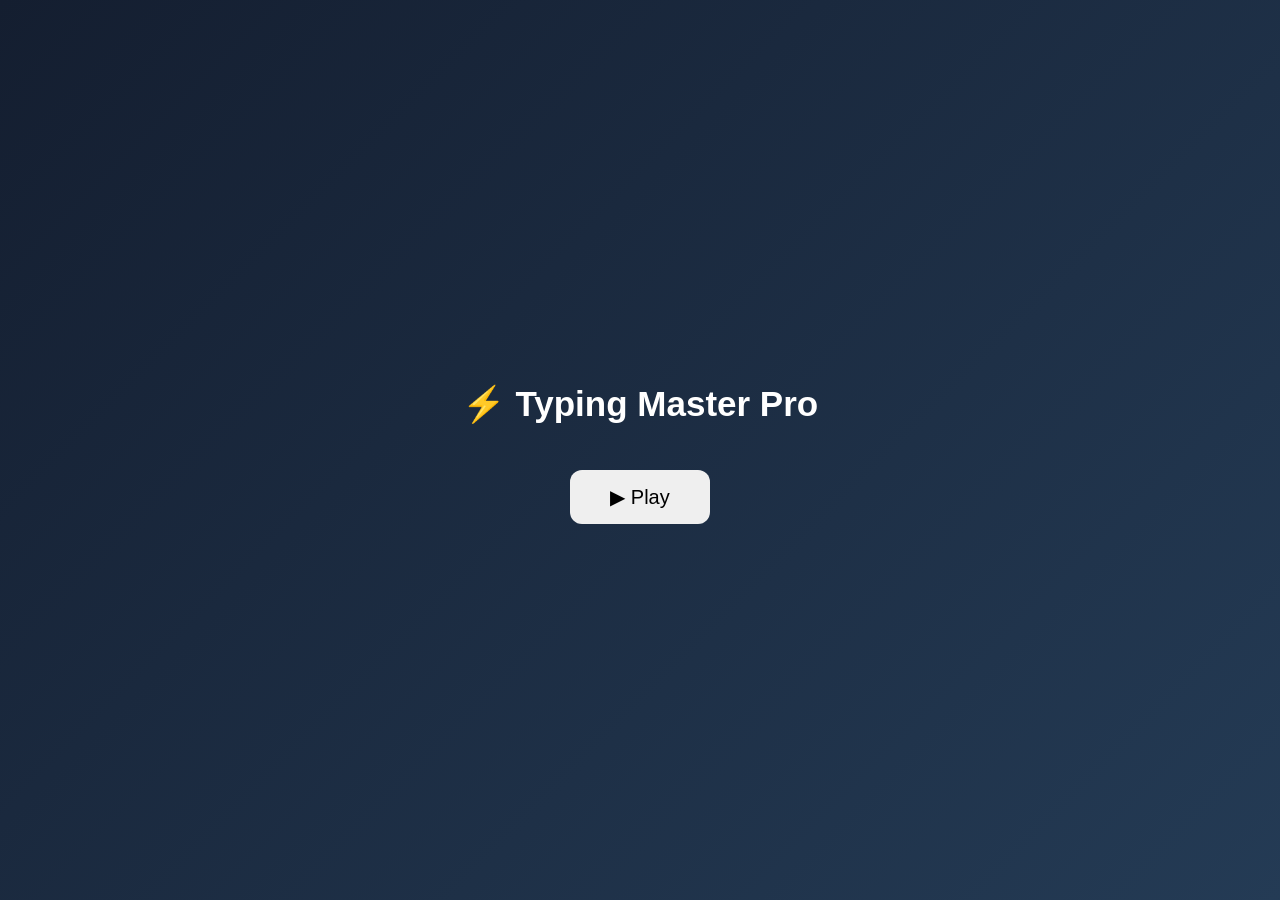
<file: games/TypingMaster/index.html>
<!DOCTYPE html>
<html>
<head>
  <title>Typing Master Pro</title>
  <link rel="stylesheet" href="style.css">
  <link rel="stylesheet" href="https://cdnjs.cloudflare.com/ajax/libs/font-awesome/6.5.1/css/all.min.css">
</head>
<body>

<!-- HOME -->
<div id="setup" class="screen">
  <div class="homeIcon" onclick="goHome()">
  <i class="fas fa-home"></i>
</div>
    <h1>⚡ Typing Master Pro</h1>

    <div class="controls">
  <select id="mode">
    <option value="word">🔤 Word Mode</option>
    <option value="sentence">📝 Sentence Mode</option>
    <option value="paragraph">📄 Paragraph Mode</option>
  </select>

  <select id="level">
    <option value="easy">🟢 Easy</option>
    <option value="medium">🟡 Medium</option>
    <option value="hard">🔴 Hard</option>
  </select>

  <select id="timeSelect">
   <option value="30">30 sec</option>
   <option value="60">1 min</option>
   <option value="120">2 min</option>
   <option value="300">5 min</option>
  <option value="600">10 min</option>
  <option value="900">15 min</option>
 <option value="1200">20 min</option>
  </select>
</div>

<button class="startBtn" onclick="startGame()">Start Game 🚀</button>
</div>

<!-- GAME -->
<div id="game" class="screen">

<div class="homeIcon" onclick="goHome()">
  <i class="fas fa-home"></i>
</div>

  <div class="stats">
    ⏱ <span id="time"></span>s |
    ⚡ WPM: <span id="wpm">0</span> |
    🎯 Accuracy: <span id="acc">100</span>%
  </div>

  <!-- 📊 Progress Bar -->
  <div class="progress">
    <div id="progressBar"></div>
  </div>

  <p id="word"></p>
  <input id="input" placeholder="Type here..." />
</div>

<!-- RESULT -->
  <div id="result" class="screen">
  <div class="resultCard">
    <h2>🏆 Result</h2>

    <p>⚡ WPM: <span id="rwpm"></span></p>
    <p>🎯 Accuracy: <span id="racc"></span>%</p>
    <p>⏱ Time Used: <span id="rtime"></span>s</p>
    <p>🥇 Best WPM: <span id="bestWpm"></span></p>

    <h3 id="performance"></h3>

    <button class="startBtn" onclick="startGame()">Play Again 🚀</button>
   <button class="startBtn" onclick="goToSetup()">Back 🚀</button>
  </div>
</div>


 <div id="mainHome" class="screen active">
  
  <h1 class="gameTitle">⚡ Typing Master Pro</h1>
  
  <button class="mainBtn" onclick="goToSetup()">▶ Play</button>


  


<!-- Background Music -->
<audio id="bgMusic" loop>
  <source src="sound/bg.mp3" type="audio/mpeg">
</audio>
  </div>
    <audio id="typeSound" src="sound/type.mp3"></audio>
    <audio id="correctSound" src="sound/click.mp3"></audio>
    <audio id="wrongSound" src="sound/error.mp3"></audio>


<script src="script.js"></script>
</body>
</html>
</file>
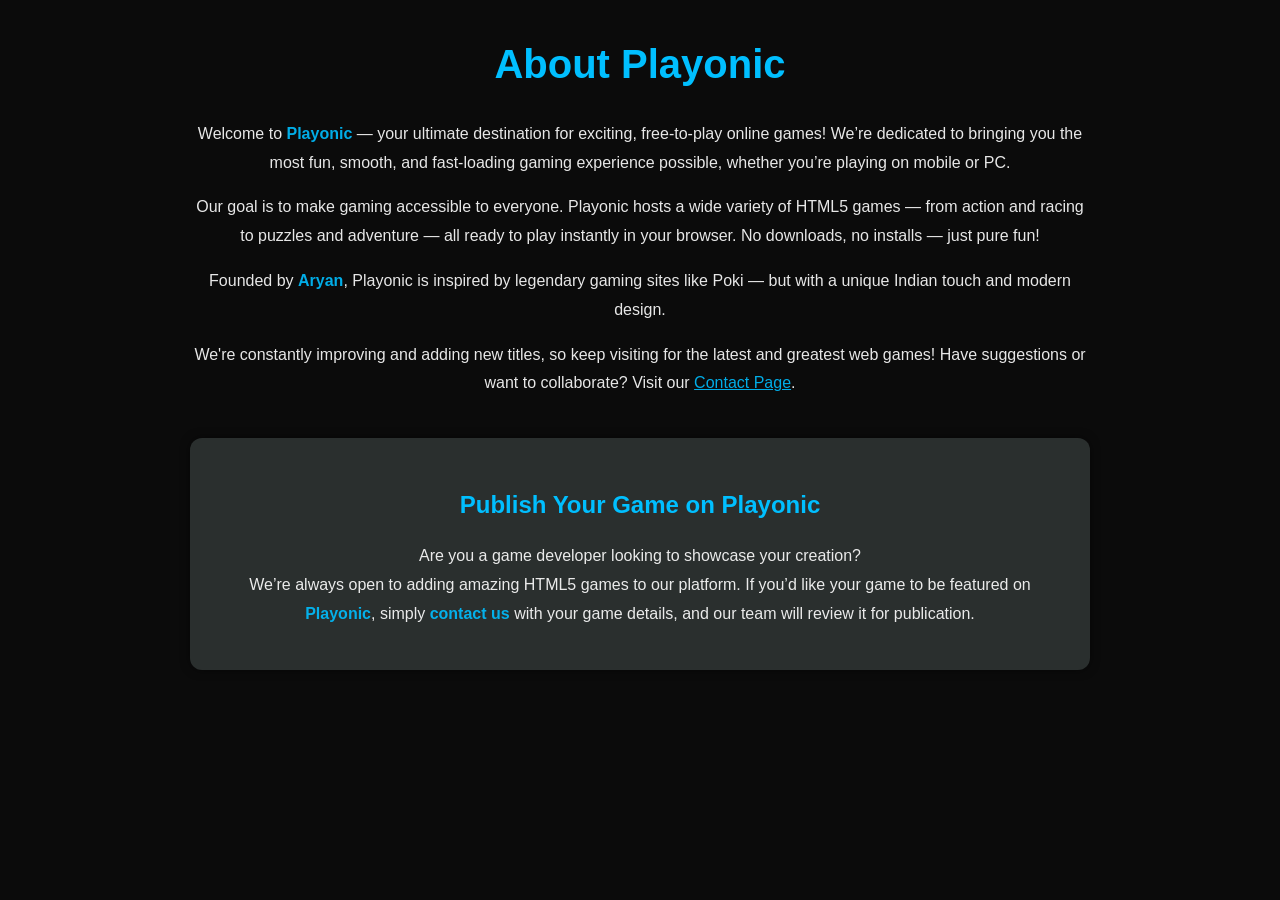
<file: About.html>
<!DOCTYPE html>
<html lang="en">
<head>
  <meta charset="UTF-8">
  <meta name="viewport" content="width=device-width, initial-scale=1.0">
  <title>About </title>
  
  
  <!-- Google tag (gtag.js) -->
<script async src="https://www.googletagmanager.com/gtag/js?id=G-MB39LPJG4J"></script>
<script>
  window.dataLayer = window.dataLayer || [];
  
  function gtag() { dataLayer.push(arguments); }
  gtag('js', new Date());
  
  gtag('config', 'G-MB39LPJG4J');
</script>
  <style>
    body {
      margin: 0;
      font-family: "Poppins", sans-serif;
      background: #0b0b0b;
      color: #fff;
      display: flex;
      flex-direction: column;
      align-items: center;
    }

/*    header {
      width: 100%;
      background: #111;
      display: flex;
      align-items: center;
      justify-content: space-between;
      padding: 15px 25px;
      position: sticky;
      top: 0;
      z-index: 100;
      box-shadow: 0 2px 8px rgba(0,0,0,0.5);
    }
 */
    .logo {
      font-size: 1.5rem;
      font-weight: bold;
      color: #00bfff;
      text-decoration: none;
    }

    nav a {
      margin-left: 20px;
      text-decoration: none;
      color: #fff;
      font-weight: 500;
      transition: 0.3s;
    }
    nav a:hover {
      color: #00bfff;
    }

    .about-container {
      max-width: 900px;
      padding: 40px 20px;
      text-align: center;
      line-height: 1.8;
      padding-top: 1px;
    }

    .about-container h1 {
      font-size: 2.5rem;
      color: #00bfff;
      margin-bottom: 20px;
    }

    .about-container p {
      font-size: 1rem;
      opacity: 0.9;
    }

    .highlight {
      color: #00bfff;
      font-weight: 600;
    }

    .publish-section {
      margin-top: 40px;
      padding: 25px;
      background: #2A2F2E;
      border-radius: 12px;
      box-shadow: 0 0 10px rgba(0,0,0,0.5);
    }

    .publish-section h2 {
      color: #00bfff;
      margin-bottom: 10px;
    }

    .publish-section p a {
      color: #00bfff;
      font-weight: 600;
      text-decoration: none;
    }

    .publish-section p a:hover {
      text-decoration: underline;
    }

     
  </style>
</head>
<body>

  
    
  

  <div class="about-container">
    <h1>About Playonic</h1>
    <p>
      Welcome to <span class="highlight">Playonic</span> — your ultimate destination for exciting, free-to-play online games!  
      We’re dedicated to bringing you the most fun, smooth, and fast-loading gaming experience possible, whether you’re playing on mobile or PC.
    </p>
    <p>
      Our goal is to make gaming accessible to everyone. Playonic hosts a wide variety of HTML5 games — from action and racing to puzzles and adventure — 
      all ready to play instantly in your browser. No downloads, no installs — just pure fun!
    </p>
    <p>
      Founded by <span class="highlight">Aryan</span>, Playonic is inspired by legendary gaming sites like Poki — 
      but with a unique Indian touch and modern design.
    </p>
    <p>
      We're constantly improving and adding new titles, so keep visiting for the latest and greatest web games!  
      Have suggestions or want to collaborate? Visit our <a href="contact.html" style="color:#00bfff;">Contact Page</a>.
    </p>

    <div class="publish-section">
      <h2>Publish Your Game on Playonic</h2>
      <p>
        Are you a game developer looking to showcase your creation?  
        <br>We’re always open to adding amazing HTML5 games to our platform.  
        If you’d like your game to be featured on <span class="highlight">Playonic</span>, simply 
        <a href="contact.html">contact us</a> with your game details, and our team will review it for publication.
      </p>
    </div>
  </div>
 

</body>
</html>
</file>
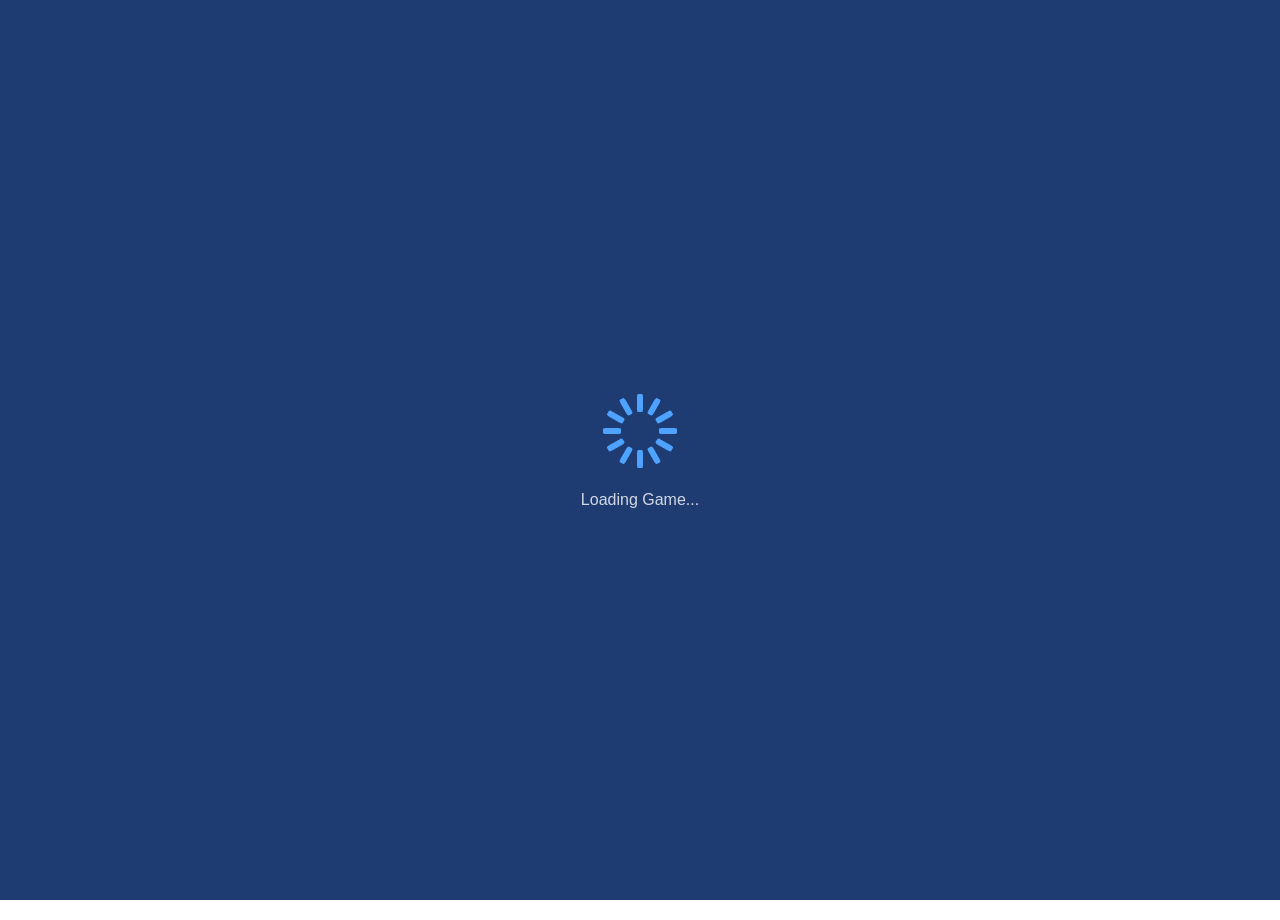
<file: game.html>
<!DOCTYPE html>
<html lang="en">
<head>
<meta charset="UTF-8">
<title>Poki Style Loader</title>
<meta name="viewport" content="width=device-width, initial-scale=1.0">

<style>
/* ===== Loader Overlay ===== */
#gameLoader {
  position: fixed;
  inset: 0;
 background: linear-gradient(135deg, #1e3c72, #1e3c72);
  display: flex;
  align-items: center;
  justify-content: center;
  flex-direction: column;
  z-index: 99999;
  color: #fff;
  font-family: Arial, sans-serif;
  transition: opacity 0.4s ease;
}

/* ===== Spinner ===== */
.spinner {
  width: 80px;
  height: 80px;
  position: relative;
}

.spinner div {
  transform-origin: 40px 40px;
  animation: spin 1.2s linear infinite;
}

.spinner div:after {
  content: " ";
  display: block;
  position: absolute;
  top: 3px;
  left: 37px;
  width: 6px;
  height: 18px;
  border-radius: 20%;
  background: #4da3ff;
}

.spinner div:nth-child(1) { transform: rotate(0deg); animation-delay: -1.1s; }
.spinner div:nth-child(2) { transform: rotate(30deg); animation-delay: -1s; }
.spinner div:nth-child(3) { transform: rotate(60deg); animation-delay: -0.9s; }
.spinner div:nth-child(4) { transform: rotate(90deg); animation-delay: -0.8s; }
.spinner div:nth-child(5) { transform: rotate(120deg); animation-delay: -0.7s; }
.spinner div:nth-child(6) { transform: rotate(150deg); animation-delay: -0.6s; }
.spinner div:nth-child(7) { transform: rotate(180deg); animation-delay: -0.5s; }
.spinner div:nth-child(8) { transform: rotate(210deg); animation-delay: -0.4s; }
.spinner div:nth-child(9) { transform: rotate(240deg); animation-delay: -0.3s; }
.spinner div:nth-child(10){ transform: rotate(270deg); animation-delay: -0.2s; }
.spinner div:nth-child(11){ transform: rotate(300deg); animation-delay: -0.1s; }
.spinner div:nth-child(12){ transform: rotate(330deg); animation-delay: 0s; }

@keyframes spin {
  0% { opacity: 1; }
  100% { opacity: 0; }
}

/* ===== Loading Text ===== */
#loadingText {
  margin-top: 20px;
  font-size: 16px;
  opacity: 0.8;
}
</style>
</head>

<body>

<!-- ===== Loader ===== -->
<div id="gameLoader">
  <div class="spinner">
    <div></div><div></div><div></div><div></div><div></div><div></div>
    <div></div><div></div><div></div><div></div><div></div><div></div>
  </div>
  <div id="loadingText">Loading Game...</div>
</div>

<!-- ===== Game iframe ===== -->
<iframe id="gameFrame"
  src="https://example.com"
  style="width:100%; height:100vh; border:none;"
></iframe>

<script>
const loader = document.getElementById("gameLoader");
const iframe = document.getElementById("gameFrame");

/* iframe fully load hone ke baad loader hide */
iframe.addEventListener("load", () => {
  setTimeout(() => {
    loader.style.opacity = "0";
    loader.style.pointerEvents = "none";
    setTimeout(() => loader.style.display = "none", 4000);
  }, 7000); // Poki jaisa natural delay
});
</script>

</body>
</html>
</file>
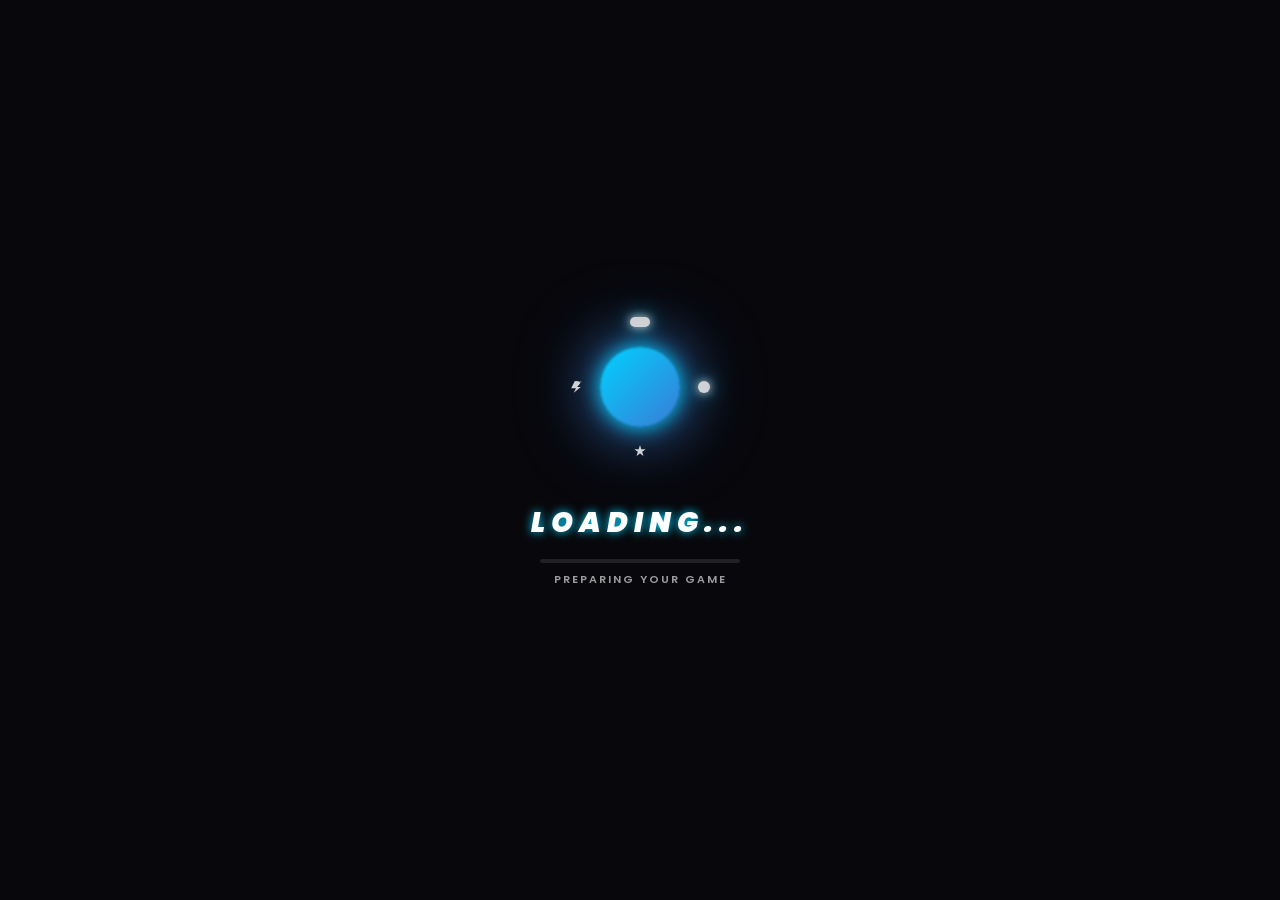
<file: load.html>
<!DOCTYPE html>
<html lang="en">
<head>
<link href="https://fonts.googleapis.com/css2?family=Poppins:ital,wght@1,600;1,900&display=swap" rel="stylesheet">

<style>
  :root {
    --color-start: #00d2ff;
    --color-end: #3a7bd5;
    --accent-glow: rgba(0, 210, 255, 0.6);
    --dark-bg: #08080c;
  }

  body {
    background-color: var(--dark-bg);
    margin: 0;
    display: flex;
    justify-content: center;
    align-items: center;
    height: 100vh;
    overflow: hidden;
    font-family: 'Poppins', sans-serif;
  }

  .loader-hub {
    position: relative;
    display: flex;
    flex-direction: column;
    align-items: center;
    justify-content: center;
  }

  .orb-container {
    position: relative;
    width: 150px;
    height: 150px;
    margin-bottom: 40px;
    display: flex;
    justify-content: center;
    align-items: center;
  }

  .orb {
    width: 80px;
    height: 80px;
    background: linear-gradient(135deg, var(--color-start), var(--color-end));
    border-radius: 50%;
    filter: blur(1px);
    box-shadow: 0 0 20px var(--color-start), 
                0 0 60px var(--color-end),
                0 0 90px rgba(58, 123, 213, 0.4);
    animation: orbBreathe 2.5s ease-in-out infinite;
  }

  .orbit {
    position: absolute;
    top: 50%;
    left: 50%;
    width: 140px;
    height: 140px;
    transform: translate(-50%, -50%);
    animation: orbitRotate 8s linear infinite;
  }

  .orbit-dot {
    position: absolute;
    width: 12px;
    height: 12px;
    background-color: white;
    border-radius: 50%;
    box-shadow: 0 0 10px white, 0 0 20px var(--color-start);
    opacity: 0.8;
  }

  /* Top */
  .orbit-dot.controller { 
    top: 0; 
    left: 50%; 
    transform: translateX(-50%); 
    width: 20px; 
    height: 10px; 
    border-radius: 5px;
  }

  /* Bottom */
  .orbit-dot.star { 
    bottom: 0; 
    left: 50%; 
    transform: translateX(-50%); 
    clip-path: polygon(50% 0%, 61% 35%, 98% 35%, 68% 57%, 79% 91%, 50% 70%, 21% 91%, 32% 57%, 2% 35%, 39% 35%);
  }

  /* Left */
  .orbit-dot.bolt { 
    left: 0; 
    top: 50%; 
    transform: translateY(-50%);
    clip-path: polygon(40% 0%, 100% 0%, 60% 50%, 90% 50%, 30% 100%, 50% 60%, 10% 60%);
  }

  /* NEW RIGHT DOT 🔥 */
  .orbit-dot.circle-right {
    right: 0;
    top: 50%;
    transform: translateY(-50%);
    width: 12px;
    height: 12px;
    border-radius: 50%;
    background: white;
    box-shadow: 0 0 10px white, 0 0 20px var(--color-start);
  }

  .wave-text {
    font-size: 28px;
    font-weight: 900;
    font-style: italic;
    color: white;
    text-transform: uppercase;
    letter-spacing: 6px;
    display: flex;
    text-shadow: 0 0 10px var(--color-start);
  }

  .wave-text span {
    display: inline-block;
    animation: textWave 1.5s ease-in-out infinite;
    animation-delay: calc(0.1s * var(--i));
  }

  .progress-container {
    margin-top: 15px;
    width: 200px;
    text-align: center;
  }

  .progress-bar {
    width: 100%;
    height: 4px;
    background-color: rgba(255, 255, 255, 0.1);
    border-radius: 2px;
    overflow: hidden;
    margin-bottom: 8px;
  }

  .progress-fill {
    height: 100%;
    width: 0%;
    background: linear-gradient(to right, var(--color-start), var(--color-end));
    box-shadow: 0 0 10px var(--color-start);
    animation: progressFill 1s ease-in-out infinite;
  }

  .sub-text {
    font-size: 11px;
    font-weight: 600;
    color: rgba(255, 255, 255, 0.6);
    letter-spacing: 2px;
    text-transform: uppercase;
  }

  @keyframes orbBreathe {
    0%, 100% { transform: scale(1); }
    50% { transform: scale(1.15); }
  }

  @keyframes orbitRotate {
    from { transform: translate(-50%, -50%) rotate(0deg); }
    to { transform: translate(-50%, -50%) rotate(360deg); }
  }

  @keyframes textWave {
    0%, 100% { transform: translateY(0); }
    50% { transform: translateY(-10px); color: var(--color-start); }
  }

  @keyframes progressFill {
    0% { width: 0%; }
    50% { width: 70%; }
    100% { width: 100%; }
  }

</style>
</head>
<body>

<div class="loader-hub">
  
  <div class="orb-container">
    <div class="orb"></div>
    <div class="orbit">
      <div class="orbit-dot controller"></div>
      <div class="orbit-dot star"></div>
      <div class="orbit-dot bolt"></div>
      <div class="orbit-dot circle-right"></div> <!-- NEW -->
    </div>
  </div>

  <div class="wave-text">
    <span style="--i:1">L</span>
    <span style="--i:2">O</span>
    <span style="--i:3">A</span>
    <span style="--i:4">D</span>
    <span style="--i:5">I</span>
    <span style="--i:6">N</span>
    <span style="--i:7">G</span>
    <span style="--i:8">.</span>
    <span style="--i:9">.</span>
    <span style="--i:10">.</span>
  </div>

  <div class="progress-container">
    <div class="progress-bar">
      <div class="progress-fill"></div>
    </div>
    <div class="sub-text">PREPARING YOUR GAME</div>
  </div>
</div>

</body>
</html>
</file>
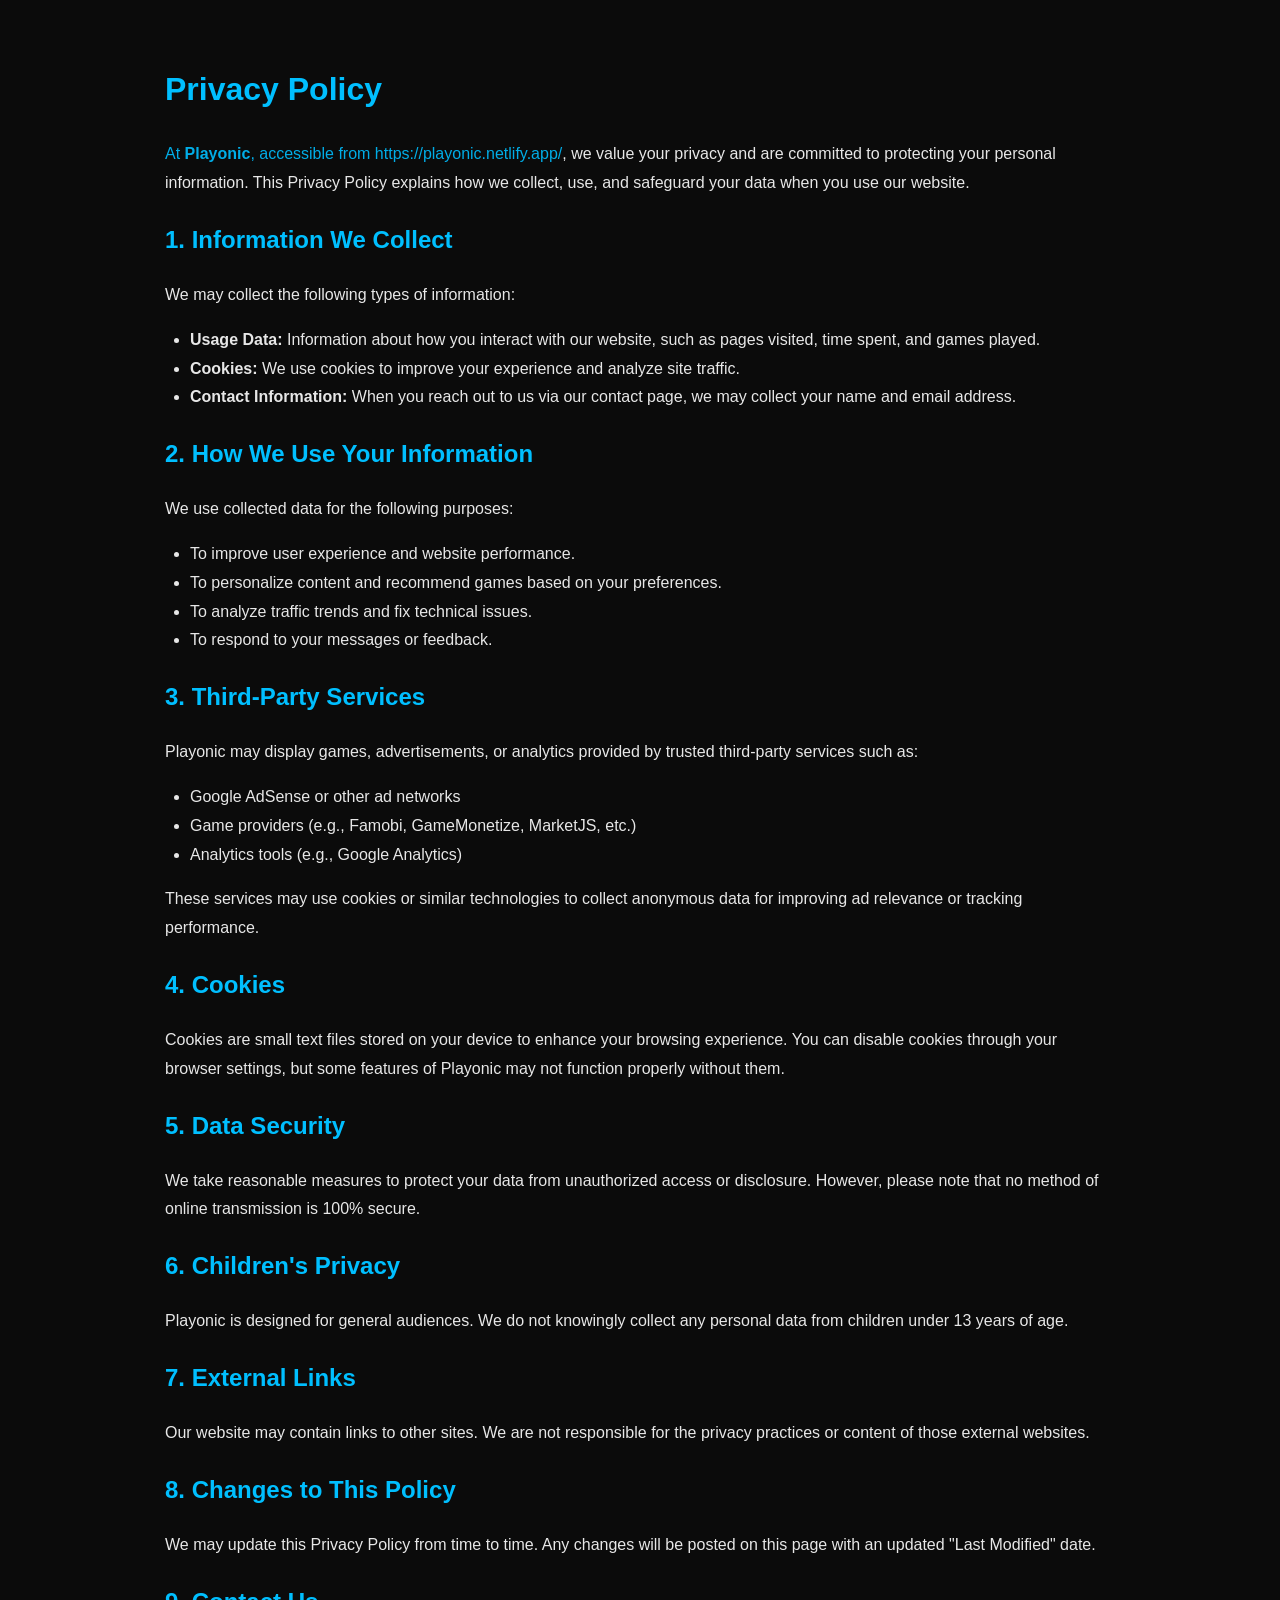
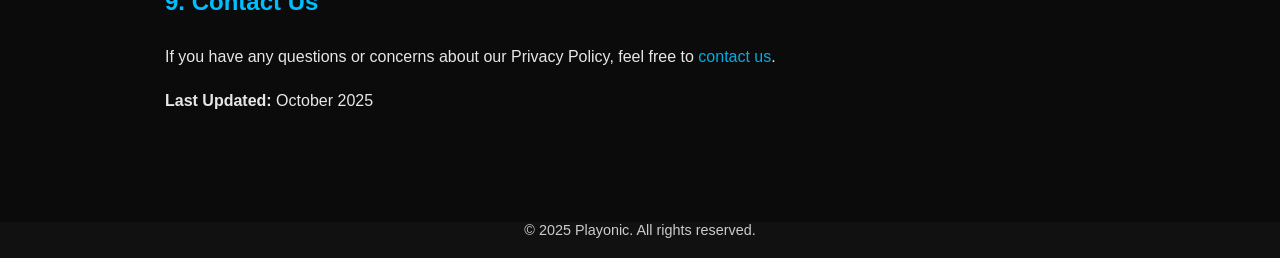
<file: privacy policy.html>
<!DOCTYPE html>
<html lang="en">
<head>
  <meta charset="UTF-8">
  <meta name="viewport" content="width=device-width, initial-scale=1.0">
  <title>Privacy Policy</title>
  
    <!-- Google tag (gtag.js) -->
  <script async src="https://www.googletagmanager.com/gtag/js?id=G-MB39LPJG4J"></script>
  <script>
    window.dataLayer = window.dataLayer || [];
    
    function gtag() { dataLayer.push(arguments); }
    gtag('js', new Date());
    
    gtag('config', 'G-MB39LPJG4J');
  </script>
  
  <style>
    body {
      margin: 0;
      font-family: "Poppins", sans-serif;
      background: #0b0b0b;
      color: #fff;
      display: flex;
      flex-direction: column;
      align-items: center;
    }

    header {
      width: 100%;
      background: #111;
      display: flex;
      align-items: center;
      justify-content: space-between;
      padding: 15px 25px;
      position: sticky;
      top: 0;
      z-index: 100;
      box-shadow: 0 2px 8px rgba(0,0,0,0.5);
    }

    .logo {
      font-size: 1.5rem;
      font-weight: bold;
      color: #00bfff;
      text-decoration: none;
    }

    nav a {
      margin-left: 20px;
      text-decoration: none;
      color: #fff;
      font-weight: 500;
      transition: 0.3s;
    }
    nav a:hover {
      color: #00bfff;
    }

    .policy-container {
      max-width: 950px;
      padding: 40px 20px;
      line-height: 1.8;
    }

    h1, h2 {
      color: #00bfff;
    }

    p, li {
      font-size: 1rem;
      opacity: 0.9;
    }

    ul {
      padding-left: 25px;
    }

    footer {
      margin-top: 50px;
      padding-bottom: 20px;
      background: #111;
      text-align: center;
      width: 100%;
      font-size: 0.9rem;
      color: #ccc;
    }

    a {
      color: #00bfff;
      text-decoration: none;
    }
    a:hover {
      text-decoration: underline;
    }
  </style>
</head>
<body>
 <a href="index.html">
 <!--- <img src="images/playonic.webp" alt="Logo" style=" width: 250px;
 height: auto; margin-right: 240px; margin-top:10px;">
    </a> --->

  <div class="policy-container">
    <h1>Privacy Policy</h1>
    <p>At <strong>Playonic</strong>, accessible from <a href="https://playonic.netlify.app/">https://playonic.netlify.app/</a>, we value your privacy and are committed to protecting your personal information. This Privacy Policy explains how we collect, use, and safeguard your data when you use our website.</p>

    <h2>1. Information We Collect</h2>
    <p>We may collect the following types of information:</p>
    <ul>
      <li><strong>Usage Data:</strong> Information about how you interact with our website, such as pages visited, time spent, and games played.</li>
      <li><strong>Cookies:</strong> We use cookies to improve your experience and analyze site traffic.</li>
      <li><strong>Contact Information:</strong> When you reach out to us via our contact page, we may collect your name and email address.</li>
    </ul>

    <h2>2. How We Use Your Information</h2>
    <p>We use collected data for the following purposes:</p>
    <ul>
      <li>To improve user experience and website performance.</li>
      <li>To personalize content and recommend games based on your preferences.</li>
      <li>To analyze traffic trends and fix technical issues.</li>
      <li>To respond to your messages or feedback.</li>
    </ul>

    <h2>3. Third-Party Services</h2>
    <p>Playonic may display games, advertisements, or analytics provided by trusted third-party services such as:</p>
    <ul>
      <li>Google AdSense or other ad networks</li>
      <li>Game providers (e.g., Famobi, GameMonetize, MarketJS, etc.)</li>
      <li>Analytics tools (e.g., Google Analytics)</li>
    </ul>
    <p>These services may use cookies or similar technologies to collect anonymous data for improving ad relevance or tracking performance.</p>

    <h2>4. Cookies</h2>
    <p>Cookies are small text files stored on your device to enhance your browsing experience. You can disable cookies through your browser settings, but some features of Playonic may not function properly without them.</p>

    <h2>5. Data Security</h2>
    <p>We take reasonable measures to protect your data from unauthorized access or disclosure. However, please note that no method of online transmission is 100% secure.</p>

    <h2>6. Children's Privacy</h2>
    <p>Playonic is designed for general audiences. We do not knowingly collect any personal data from children under 13 years of age.</p>

    <h2>7. External Links</h2>
    <p>Our website may contain links to other sites. We are not responsible for the privacy practices or content of those external websites.</p>

    <h2>8. Changes to This Policy</h2>
    <p>We may update this Privacy Policy from time to time. Any changes will be posted on this page with an updated "Last Modified" date.</p>

    <h2>9. Contact Us</h2>
    <p>If you have any questions or concerns about our Privacy Policy, feel free to <a href="contact.html">contact us</a>.</p>
<!---Playonic was Created On 1st April 2025-->
    <p><strong>Last Updated:</strong> October 2025</p>
  </div>

  <footer>
    © 2025 Playonic. All rights reserved.
  </footer>

</body>
</html>
</file>
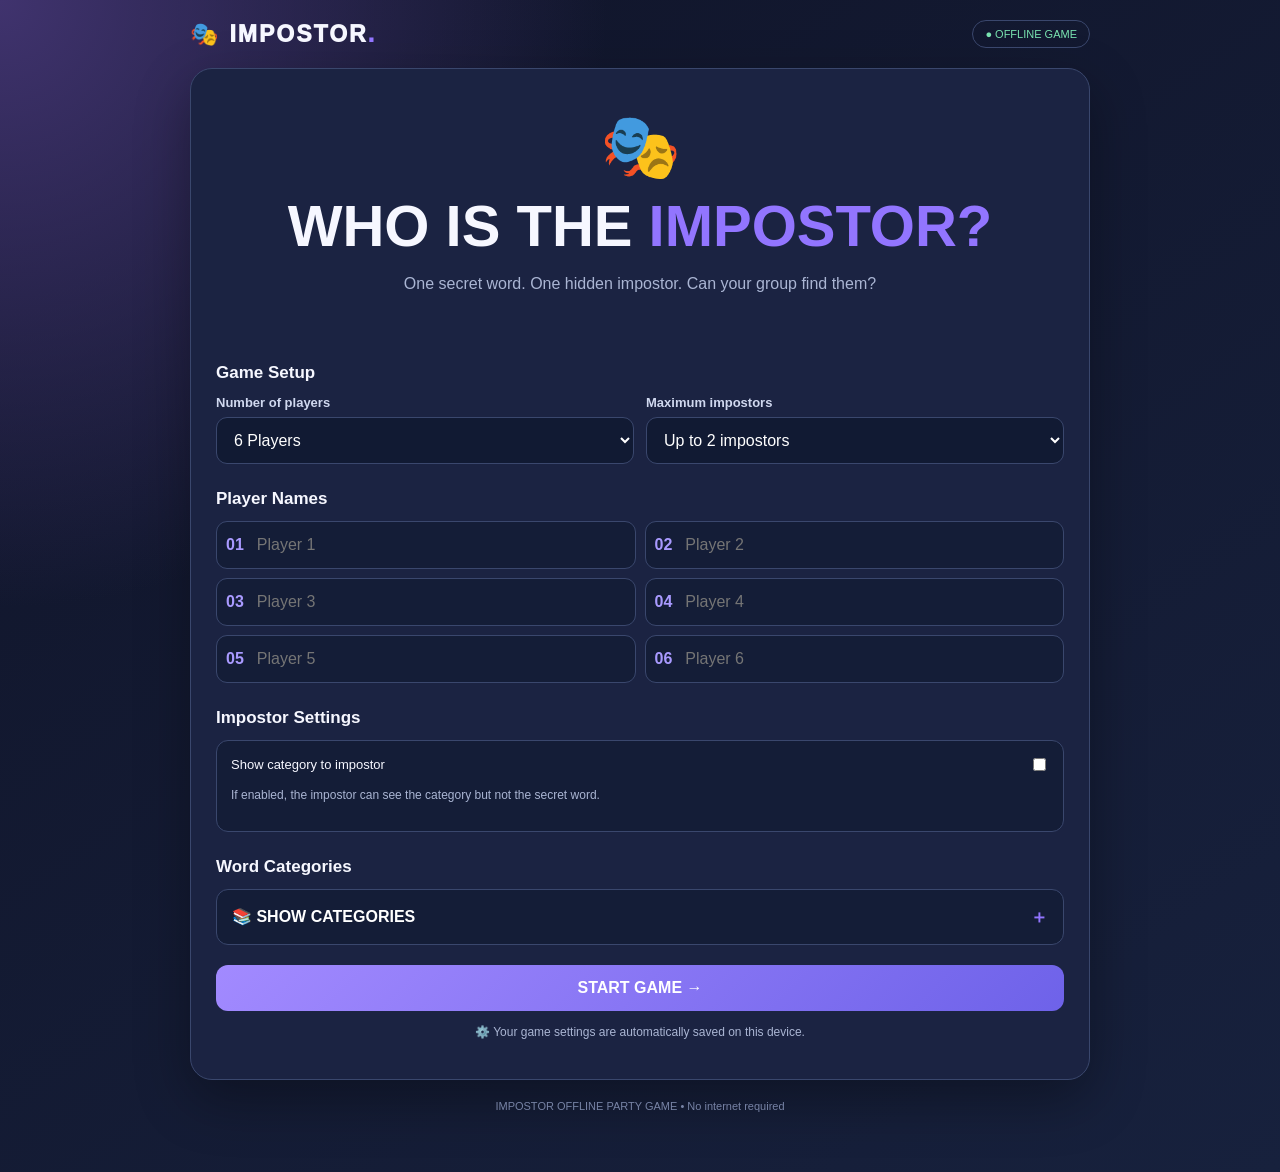
<file: games/Imposter.html>
<!DOCTYPE html>
<html lang="en">
<head>
<meta charset="UTF-8">
<meta name="viewport" content="width=device-width, initial-scale=1.0">
<title>IMPOSTOR - Party Game</title>

<style>
:root {
 --bg:#101429;
 --panel:#1b2342;
 --panel2:#141d37;
 --border:#3a476d;
 --text:#f6f7ff;
 --muted:#aab5d3;
 --purple:#9275ff;
 --pink:#ff729b;
 --green:#79e3b0;
 --gold:#ffdc83;
}

* { box-sizing:border-box; }

body {
 margin:0;
 min-height:100vh;
 font-family:Arial,sans-serif;
 color:var(--text);
 background:
 radial-gradient(circle at top left,#40336e 0,transparent 35%),
 linear-gradient(145deg,#101429,#17213d);
}

button,input,select { font:inherit; }
button { cursor:pointer; }

.app {
 width:min(900px,94%);
 margin:auto;
 padding:20px 0 40px;
}

header {
 display:flex;
 justify-content:space-between;
 align-items:center;
 margin-bottom:20px;
}

.logo {
 font-size:23px;
 font-weight:1000;
 letter-spacing:2px;
}

.logo span { color:var(--purple); }

.offline {
 border:1px solid var(--border);
 border-radius:30px;
 padding:7px 12px;
 font-size:11px;
 color:var(--green);
}

.screen {
 display:none;
 background:var(--panel);
 border:1px solid var(--border);
 border-radius:22px;
 padding:25px;
 box-shadow:0 20px 55px #0005;
}

.screen.active { display:block; }

.hero {
 text-align:center;
 padding:15px 0 25px;
}

.hero .emoji { font-size:65px; }

.hero h1 {
 font-size:clamp(35px,7vw,58px);
 line-height:1;
 margin:12px 0;
}

.hero h1 span { color:var(--purple); }

p { color:var(--muted); line-height:1.6; }
h2 { margin-top:0; }

.section-title {
 margin:25px 0 12px;
 font-size:17px;
}

.grid {
 display:grid;
 grid-template-columns:1fr 1fr;
 gap:12px;
}

.field label {
 display:block;
 margin-bottom:7px;
 color:#d0d8ef;
 font-size:13px;
 font-weight:bold;
}

.field input,
.field select {
 width:100%;
 padding:13px;
 border:1px solid var(--border);
 border-radius:11px;
 background:#111a33;
 color:white;
}

.players {
 display:grid;
 grid-template-columns:1fr 1fr;
 gap:9px;
}

.player-input {
 display:flex;
 align-items:center;
 gap:8px;
 padding:9px;
 background:var(--panel2);
 border:1px solid var(--border);
 border-radius:11px;
}

.player-input span {
 color:#a99aff;
 font-weight:bold;
}

.player-input input {
 width:100%;
 min-width:0;
 background:transparent;
 color:white;
 border:0;
 outline:0;
 padding:5px;
}

.setting {
 padding:14px;
 background:var(--panel2);
 border:1px solid var(--border);
 border-radius:12px;
 margin-top:12px;
}

.setting label {
 display:flex;
 align-items:center;
 justify-content:space-between;
 gap:10px;
 font-size:13px;
}

.setting input { accent-color:var(--purple); }

.category-toggle {
 display:flex;
 align-items:center;
 justify-content:space-between;
 gap:12px;
 width:100%;
 padding:15px;
 border:1px solid var(--border);
 border-radius:12px;
 background:var(--panel2);
 color:white;
 font-weight:bold;
 text-align:left;
}

.category-toggle:hover { border-color:var(--purple); }

.category-toggle .arrow {
 color:var(--purple);
 font-size:18px;
}

.category-area {
 display:none;
 margin-top:12px;
 padding:13px;
 border:1px solid var(--border);
 border-radius:12px;
 background:#111a33;
}

.category-area.open { display:block; }

.category-tools {
 display:flex;
 flex-wrap:wrap;
 gap:8px;
 margin-bottom:12px;
}

.category-tools button {
 padding:8px 12px;
 color:white;
 background:#303c60;
 border:1px solid #59658d;
 border-radius:8px;
 font-size:12px;
}

.categories {
 display:grid;
 grid-template-columns:1fr 1fr;
 gap:9px;
}

.category {
 display:flex;
 align-items:center;
 gap:8px;
 padding:11px;
 background:var(--panel2);
 border:1px solid var(--border);
 border-radius:10px;
 font-size:12px;
}

.category input { accent-color:var(--purple); }

.category-count {
 margin:0 0 12px;
 font-size:12px;
 color:var(--green);
}

.btn {
 border:0;
 border-radius:12px;
 padding:14px 18px;
 color:white;
 font-weight:900;
 background:linear-gradient(135deg,#a28aff,#6e62e9);
}

.btn:hover { filter:brightness(1.12); }

.btn.secondary {
 background:#303c60;
 border:1px solid #59658d;
}

.btn.pink {
 background:linear-gradient(135deg,#ff86a9,#df5188);
}

.btn.full { width:100%; }

.actions {
 display:flex;
 gap:10px;
 margin-top:20px;
}

.actions button { flex:1; }

.error {
 color:#ff8eac;
 margin-top:10px;
 font-size:13px;
}

.center { text-align:center; }

.big-icon { font-size:65px; margin:15px 0; }

.reveal-card {
 margin:22px auto;
 padding:30px 15px;
 max-width:500px;
 background:linear-gradient(145deg,#303c69,#18213e);
 border:1px solid #6574a8;
 border-radius:20px;
}

.role {
 font-size:12px;
 font-weight:1000;
 letter-spacing:2px;
 color:#b5a3ff;
}

.word {
 font-size:clamp(28px,7vw,45px);
 font-weight:1000;
 color:var(--gold);
 margin:15px 0;
 overflow-wrap:anywhere;
}

.progress {
 height:7px;
 background:#35405f;
 border-radius:20px;
 overflow:hidden;
 margin:12px 0;
}

.progress div {
 height:100%;
 background:var(--purple);
 transition:width .2s;
}

.laps {
 display:grid;
 grid-template-columns:repeat(3,1fr);
 gap:10px;
 margin:20px 0;
}

.lap {
 padding:15px 5px;
 border:1px solid var(--border);
 background:var(--panel2);
 color:white;
 border-radius:12px;
}

.lap.active {
 background:#393267;
 border-color:var(--purple);
}

.vote-grid {
 display:grid;
 grid-template-columns:1fr 1fr;
 gap:10px;
 margin:20px 0;
}

.vote-option {
 display:flex;
 align-items:center;
 gap:10px;
 text-align:left;
 padding:13px;
 background:var(--panel2);
 color:white;
 border:1px solid var(--border);
 border-radius:12px;
}

.vote-option.selected {
 border:2px solid var(--purple);
 background:#34305e;
}

.avatar {
 width:32px;
 height:32px;
 flex-shrink:0;
 display:grid;
 place-items:center;
 border-radius:10px;
 background:#6358b4;
 font-weight:bold;
}

.result {
 padding:25px 15px;
 margin:20px 0;
 text-align:center;
 border:1px solid var(--border);
 border-radius:17px;
 background:#253153;
}

.result h1 { font-size:35px; }

.result-word {
 color:var(--gold);
 font-size:28px;
 font-weight:1000;
 margin:12px;
}

.result-row {
 display:flex;
 justify-content:space-between;
 padding:13px;
 background:var(--panel2);
 border-bottom:1px solid var(--border);
}

.result-row:last-child { border:0; }

.score-grid {
 display:grid;
 grid-template-columns:1fr 1fr;
 gap:10px;
}

.score {
 padding:15px;
 background:var(--panel2);
 border:1px solid var(--border);
 border-radius:12px;
}

.score strong {
 display:block;
 font-size:26px;
 margin-top:5px;
}

.small {
 font-size:12px;
 color:var(--muted);
}

footer {
 text-align:center;
 color:#7783a5;
 font-size:11px;
 padding:20px;
}

@media(max-width:600px) {
 .screen { padding:17px; }
 .grid,.players,.categories,.vote-grid {
  grid-template-columns:1fr;
 }
 .actions { flex-direction:column; }
 .logo { font-size:19px; }
}
</style>
</head>

<body>
<div class="app">

<header>
 <div class="logo">🎭 IMPOSTOR<span>.</span></div>
 <div class="offline">● OFFLINE GAME</div>
</header>

<!-- SETUP -->
<section id="setup" class="screen active">

 <div class="hero">
  <div class="emoji">🎭</div>
  <h1>WHO IS THE <span>IMPOSTOR?</span></h1>
  <p>One secret word. One hidden impostor. Can your group find them?</p>
 </div>

 <h2 class="section-title">Game Setup</h2>

 <div class="grid">
  <div class="field">
   <label>Number of players</label>
   <select id="playerCount"></select>
  </div>

  <div class="field">
   <label>Maximum impostors</label>
   <select id="impostorCount">
    <option value="1">1 impostor</option>
    <option value="2" selected>Up to 2 impostors</option>
   </select>
  </div>
 </div>

 <h3 class="section-title">Player Names</h3>
 <div id="players" class="players"></div>

 <h3 class="section-title">Impostor Settings</h3>

 <div class="setting">
  <label>
   Show category to impostor
   <input type="checkbox" id="showCategory">
  </label>
  <p class="small">If enabled, the impostor can see the category but not the secret word.</p>
 </div>

 <h3 class="section-title">Word Categories</h3>

 <button type="button" class="category-toggle" id="categoryToggle" onclick="toggleCategories()">
  <span>📚 SHOW CATEGORIES</span>
  <span class="arrow" id="categoryArrow">＋</span>
 </button>

 <div id="categoryArea" class="category-area">
  <p id="categoryCount" class="category-count">0 categories selected</p>
  <div class="category-tools">
   <button type="button" onclick="selectAllCategories()">SELECT ALL</button>
   <button type="button" onclick="deselectAllCategories()">DESELECT ALL</button>
  </div>
  <div id="categories" class="categories"></div>
 </div>

 <div id="error" class="error"></div>

 <div class="actions">
  <button class="btn full" onclick="startGame()">START GAME →</button>
 </div>

 <p class="small center">⚙️ Your game settings are automatically saved on this device.</p>
</section>

<!-- ROLE REVEAL -->
<section id="reveal" class="screen center">

 <p class="small">PRIVATE ROLE REVEAL</p>
 <h2 id="revealTitle">Player 1</h2>
 <p>Pass the phone to this player. Everyone else, look away.</p>

 <div class="reveal-card">
  <div class="big-icon" id="revealIcon">🔒</div>
  <div class="role" id="role">TAP TO REVEAL</div>
  <div class="word" id="secretWord">••••••••</div>
  <p id="revealCategory"></p>
  <p id="revealHint" class="small">Only the current player should look.</p>
 </div>

 <p id="revealProgress" class="small"></p>
 <div class="progress"><div id="progressBar"></div></div>

 <div class="actions">
  <button id="revealButton" class="btn full" onclick="revealRole()">TAP TO REVEAL</button>
  <button id="passButton" class="btn secondary full" onclick="passPhone()" style="display:none">HIDE & PASS PHONE →</button>
 </div>
</section>

<!-- DISCUSSION -->
<section id="discussion" class="screen center">

 <div class="big-icon">🗣️</div>
 <h1>DISCUSSION</h1>
 <p>Each player says a clue related to the secret word. Do not reveal the actual word.</p>

 <h3 class="section-title">Choose discussion rounds</h3>

 <div class="laps">
  <button class="lap" onclick="selectLaps(1,this)">1 Round</button>
  <button class="lap active" onclick="selectLaps(2,this)">2 Rounds</button>
  <button class="lap" onclick="selectLaps(3,this)">3 Rounds</button>
 </div>

 <div class="setting">
  <strong>How to play</strong>
  <p class="small">Go clockwise. Give a smart clue without saying the secret word. The impostor must try to blend in.</p>
 </div>

 <div class="actions">
  <button class="btn full" onclick="startVoting()">GO TO VOTING →</button>
 </div>
</section>

<!-- VOTING -->
<section id="voting" class="screen center">

 <p class="small">PRIVATE VOTING</p>
 <h1>WHO IS THE IMPOSTOR?</h1>
 <h2 id="voterTitle">Player 1</h2>
 <p id="voterText">Select the person you suspect.</p>

 <div id="voteOptions" class="vote-grid"></div>

 <div class="actions">
  <button id="voteButton" class="btn full" onclick="submitVote()" disabled>CONFIRM VOTE</button>
 </div>
 <p class="small">All players are displayed in the voting list. Your vote will be hidden from the next player.</p>
</section>

<!-- RESULTS -->
<section id="result" class="screen">

 <p class="small">ROUND RESULTS</p>
 <h1 id="resultHeading">RESULT</h1>

 <div class="result">
  <div class="big-icon" id="resultIcon">🎉</div>
  <h1 id="winner">CREW WINS!</h1>
  <p id="resultMessage"></p>
  <div class="result-word" id="resultWord"></div>
  <p id="resultCategory"></p>
  <p id="impostorNames"></p>
 </div>

 <h2>Voting Results</h2>
 <div id="voteResults"></div>

 <h2 class="section-title">Party Score</h2>
 <div class="score-grid">
  <div class="score">
   <span class="small">CREW WINS</span>
   <strong id="crewScore">0</strong>
  </div>
  <div class="score">
   <span class="small">IMPOSTOR WINS</span>
   <strong id="impostorScore">0</strong>
  </div>
 </div>

 <div class="actions">
  <button class="btn" onclick="newRound()">NEXT ROUND →</button>
  <button class="btn secondary" onclick="newParty()">NEW PARTY</button>
 </div>
</section>

<footer>IMPOSTOR OFFLINE PARTY GAME • No internet required</footer>

</div>

<script>
/* WORD DATABASE */
const WORDS = {
 "Animals & Nature": [
  "Elephant","Tiger","Lion","Dolphin","Penguin","Butterfly",
  "Giraffe","Monkey","Shark","Eagle","Rabbit","Turtle"
 ],
 "Books": [
  "Harry Potter","The Hobbit","Dracula","Animal Farm",
  "Alice in Wonderland","The Alchemist","Sherlock Holmes",
  "Moby Dick","Peter Pan","The Great Gatsby"
 ],
 "Countries & Cities": [
  "India","Japan","London","Paris","Dubai","Tokyo",
  "Australia","Brazil","Canada","Rome","Singapore","Berlin"
 ],
 "Famous People": [
  "Albert Einstein","Cristiano Ronaldo","Lionel Messi",
  "Taylor Swift","Michael Jackson","Steve Jobs",
  "Elon Musk","Nelson Mandela","Adele","Usain Bolt"
 ],
 "Games & Leisure": [
  "Chess","Monopoly","Minecraft","Poker","Bingo",
  "Bowling","Jenga","Tetris","Camping","Cycling"
 ],
 "Household": [
  "Chair","Refrigerator","Mirror","Toothbrush","Sofa",
  "Microwave","Pillow","Clock","Vacuum Cleaner","Bathtub"
 ],
 "Movies & TV": [
  "Avatar","Titanic","Batman","The Matrix","Frozen",
  "Jurassic Park","Friends","Breaking Bad","Shrek","Inception"
 ],
 "Music": [
  "Guitar","Piano","Drums","Microphone","Violin",
  "Jazz","Rock Music","Queen","ABBA","Coldplay"
 ],
 "Professions": [
  "Doctor","Engineer","Teacher","Pilot","Chef",
  "Mechanic","Police Officer","Architect","Farmer","Scientist"
 ],
 "Sports": [
  "Cricket","Football","Basketball","Tennis","Boxing",
  "Swimming","Golf","Rugby","Volleyball","Formula One"
 ],
 "Technology": [
  "Smartphone","Laptop","Bluetooth","Drone","Robot",
  "Keyboard","Internet","Camera","Printer","Virtual Reality"
 ],
 "Vehicles Around the World": [
  "Motorcycle","Airplane","Train","Tractor","Helicopter",
  "Scooter","Ambulance","Yacht","Bus","Pickup Truck"
 ],
 "School & Education": [
  "Classroom","Blackboard","Homework","Examination","Library",
  "School Bus","Notebook","Pencil","Principal","Science Lab"
 ],
 "Superheroes": [
  "Superman","Batman","Spider-Man","Iron Man","Hulk",
  "Wonder Woman","Thor","Flash","Captain America","Black Panther"
 ],
 "Food & Drinks": [
  "Pizza","Burger","Ice Cream","Chocolate","Sandwich",
  "Coffee","Tea","Pasta","Pancake","Milkshake"
 ],
 "Internet Culture": [
  "Meme","Viral Video","Hashtag","Influencer","Emoji",
  "Selfie","Podcast","Livestream","Comment Section","Viral Challenge"
 ],
 "Farming & Agriculture": [
  "Tractor","Farmer","Wheat","Rice Field","Plough",
  "Harvest","Cow","Irrigation","Sugarcane","Farmhouse"
 ],
 "Video Games":  [
    "GTA 5",
    "GTA III",
    "GTA Vice City",
    "GTA San Andreas",
    "GTA IV",
    "GTA Online",
    "GTA 6", 
    "Sleeping Dogs",
    "Red Dead Redemption 2",
    "Minecraft",
    "Subway Surfers",
    "Temple Run",
    "Temple Run 2",
    "Free Fire",
    "PUBG Mobile",
    "BGMI",
    "Clash of Clans",
    "Clash Royale",
    "Hill Climb Racing",
    "Hill Climb Racing 2",
    "Traffic Racer",
    "Traffic Rider",
    "Shadow Fight",
    "Dr. Driving",
    "Angry Birds",
    "Talking Tom",
    "My Talking Tom Friends",
    "Candy Crush Saga",
    "Ludo King",
    "8 Ball Pool",
    "Mini Militia",
    "Asphalt 8",
    "Asphalt Nitro",
    "Plants vs. Zombies",
    "Fruit Ninja",
    "Geometry Dash",
    "Stickman Games",
    "Cut the Rope",
    "Doodle Jump",
    "Jetpack Joyride",
    "Drag Racing",
    "Beach Buggy Racing",
    "Extreme Car Driving Simulator",
    "Drift Max",
    "Racing Moto",
    "Bike Racing 3D",
    "Trial Xtreme",
    "Gangstar Vegas",
    "N.O.V.A. 3",
    "Dead Trigger 2",
    "Ninja Hattori",
    "Vector",
    "Dan the Man",
    "Modern Combat 5",
    "Real Cricket",
    "BombSquad",
    "World Cricket Championship 2",
    "Dream League Soccer",
    "Anger of Stick 5",
    "Robbery Bob",
    "Robbery Bob 2: Double Trouble",
    "Badminton League",
    "Mini Football",
   "World Cricket Championship Lite",
    "Stick Cricket",
    "Cricket League",
    "FIFA Mobile",
    "Zombie Tsunami",
    "Six-Guns",
    "Brother in Arms 3",
    "Smash Bandits Racing",
    "MMX Hill Climb",
    "Mad Skills Motocross 2",
    "Death Moto",
    "Flappy Bird",
    "GT Racing 2",
    "Iron Man 3",
    "The Amazing Spider-Man 2",
    "Sonic Dash",
    "Zombie Highway 2",
    "Sonic Jump",
    "Crazy Taxi",
    "Road Rash (Classic PC)",
    "Stupid Zombies",
    "Dead Island",
    "State of Decay",
    "Resident Evil 4",
    "Dead Rising 2",
    "Call of Duty",
    "Hitman",
    "Euro Truck Simulator 2",
    "Forza Horizon 4",
    "Rope Hero",
    "Superman Simulator",
    "Hunter Assassin",
    "Level Devil",
    "Boss Stickman",
    "Indian Train Simulator",
    "Supermarket Simulator"
 ],
 "Anime": [
  "Naruto","Goku","One Piece","Demon Slayer","Pikachu",
  "Luffy","Dragon Ball","Death Note","Doraemon","Attack on Titan"
 ],
 "Space & Science": [
  "Sun","Moon","Mars","Jupiter","Black Hole",
  "Astronaut","Rocket","Galaxy","Telescope","Solar System"
 ],
 "Emotions": [
  "Happiness","Anger","Fear","Surprise","Sadness",
  "Excitement","Jealousy","Love","Confusion","Nervousness"
 ],
 "Places Around the World": [
  "Eiffel Tower","Taj Mahal","Great Wall of China","Colosseum",
  "Statue of Liberty","Mount Everest","Pyramids","Burj Khalifa",
  "Niagara Falls","Sydney Opera House"
 ],
 "Indian Culture": [
  "Diwali","Holi","Garba","Bharatanatyam","Yoga",
  "Saree","Namaste","Rangoli","Kumbh Mela","Mehendi"
 ],
 "Indian Food": [
  "Biryani","Samosa","Dosa","Idli","Pav Bhaji",
  "Vada Pav","Butter Chicken","Pani Puri","Gulab Jamun","Poha"
 ],
 "Animals & Pets": [
  "Dog","Cat","Parrot","Hamster","Goldfish",
  "Rabbit","Horse","Puppy","Kitten","Turtle"
 ],
 "Travel & Transport": [
  "Airport","Passport","Train Station","Cruise Ship","Backpack",
  "Road Trip","Hotel","Metro","Tour Guide","Camping Tent"
 ],
 "Weather & Seasons": [
  "Rain","Thunderstorm","Snow","Rainbow","Summer",
  "Winter","Monsoon","Fog","Cyclone","Hailstorm"
 ],
 "Mythology & Legends": [
  "Lord Rama","Lord Krishna","Hanuman","Zeus","Thor",
  "Medusa","Hercules","Ravana","Ganesha","Phoenix"
 ],
 "Indian Cartoons": [
  "Abhimanyu",
  "Adventure Time",
  "Akul Nakul: The Asuras",
  "Angry Birds",
  "Appu – The Yogic Elephant",
  "Art Attack",
  "Avatar: The Last Airbender",
  "Bal Bahubali",
  "Bandbudh Aur Budbak",
  "Ben 10",
  "Beyblade",
  "Big City Greens",
  "Bluey",
  "Blaze and the Monster Machines",
  "Bubble Guppies",
  "Chacha Bhatija",
  "Chhota Bheem",
  "Chhoti Anandi",
  "Chimpui",
  "Chikoo Aur Bunty",
  "Courage the Cowardly Dog",
  "Crayon Shin-chan",
  "Dora the Explorer",
  "Doraemon",
  "Dragon Ball Z",
  "Dragon Ball Super",
  "DuckTales",
  "Dexter's Laboratory",
  "Dennis & Gnasher: Unleashed!",
  "Doc McStuffins",
  "Ed, Edd n Eddy",
  "Ekans – Ek Se Badhkar Snake",
  "Ekans – Snakes Awake!",
  "Fab 5 Mission Tango",
  "Flame of Recca",
  "Fukrey Boyzzz",
  "Gravity Falls",
  "Grizzy and the Lemmings",
  "Guru Aur Bhole",
  "Gattu Battu", 
  "Hagemaru",
  "Harry & Bunnie",
  "He-Man and the Masters of the Universe",
  "Honey Bunny Ka Jholmaal",
  "Inazuma Eleven",
  "Jackie Chan Adventures",
  "Johnny Bravo",
  "Jungle Book",
  "Kalari Kids",
  "Kanha – Morpankh Samrat",
  "Kick Buttowski: Suburban Subardev",
  "Kicko & Super Speedo",
  "Kim Possible",
  "Kiteretsu Daihyakka",
  "Kochikame",
  "Kung Fu Dino Posse",
  "Kung Fu Panda: Legends of Awesomeness",
  "Lambu-G Tingu-G",
  "Lamput",
  "Leo & Tig",
  "Little Singham",
  "Luv Kushh",
  "Masha and the Bear",
  "Marcus Level",
  "Mighty Raju",
  "Miraculous: Tales of Ladybug & Cat Noir",
  "Mister Maker",
  "Motu Patlu",
  "Mr. Bean: The Animated Series",
  "Naruto",
  "Naruto Shippuden",
  "Ninja Hattori",
  "Noddy",
  "Octonauts",
  "Oggy and the Cockroaches",
  "Oswald",
  "Paap-O-Meter",
  "PAW Patrol",
  "Pakdam Pakdai",
  "Pandavas",
  "Peppa Pig",
  "Perman",
  "Phineas and Ferb",
  "The Bhoot Bandhus",
  "PJ Masks",
  "Pokémon",
  "Power Rangers",
  "Prince Jai Aur Dumdar Viru",
  "Recess",
  "Red Ball",
  "Rudra: Boom Chik Chik Boom",
  "Roll No 21",
  "Robin Hood: Mischief in Sherwood",
  "Selfie With Bajrangi",
  "Sheikh Chilli and Friendz",
  "Shiva",
  "Smashing Simmba",
  "Sofia the First",
  "Sonic Boom",
  "Sonic Dash",
  "Sonic X",
  "Star vs. the Forces of Evil",
  "Super Bheem",
  "Taarak Mehta Kka Chhota Chashmah",
  "Teen Titans Go!",
  "The Amazing Spider-Man 2",
  "The Loud House",
  "The Owl House",
  "The Penguins of Madagascar",
  "The Powerpuff Girls",
  "The Smurfs",
  "The Jungle Book",
  "Thomas & Friends",
  "Titoo – Har Jawaab Ka Sawaal Hu",
  "TinTin: The Adventures of Tintin",
  "Tom and Jerry",
  "Transformers: Rescue Bots",
  "Tsurupika Hagemaru",
  "Ultimate Spider-Man",
  "Ultra B",
  "Vir: The Robot Boy",
  "We Baby Bears",
  "We Bare Bears",
  "Wild Kratts",
  "Zig & Sharko", 

 ],
 "Indian Festivals": [
  "Diwali","Holi","Eid","Navratri","Ganesh Chaturthi",
  "Onam","Pongal","Baisakhi","Raksha Bandhan","Makar Sankranti"
 ],
 "Indian Monuments": [
  "Taj Mahal","Gateway of India","Red Fort","India Gate",
  "Qutub Minar","Hawa Mahal","Charminar","Ajanta Caves",
  "Konark Sun Temple","Victoria Memorial"
 ],
 "Indian States & Cities": [
  "Mumbai","Delhi","Pune","Jaipur","Kolkata",
  "Chennai","Bengaluru","Hyderabad","Goa","Ahmedabad"
 ],
 "Nature & Environment": [
  "Forest","Waterfall","Mountain","River","Desert",
  "Ocean","Volcano","Island","Cave","Glacier"
 ]
};

/* GAME STATE */
const game = {
 players:[],
 impostors:[],
 word:"",
 category:"",
 roles:{},
 revealIndex:0,
 revealed:false,
 voterIndex:0,
 selectedVote:null,
 votes:{},
 laps:2,
 crewScore:0,
 impostorScore:0
};

const STORAGE_KEY = "impostorGameSettingsV2";

const $ = id => document.getElementById(id);

function showScreen(id) {
 document.querySelectorAll(".screen").forEach(s => s.classList.remove("active"));
 $(id).classList.add("active");
 window.scrollTo(0,0);
}

function shuffle(array) {
 const a=[...array];
 for(let i=a.length-1;i>0;i--) {
  const j=Math.floor(Math.random()*(i+1));
  [a[i],a[j]]=[a[j],a[i]];
 }
 return a;
}

function escapeHTML(text) {
 return String(text).replace(/[&<>"']/g,c => ({
  "&":"&amp;",
  "<":"&lt;",
  ">":"&gt;",
  '"':"&quot;",
  "'":"&#39;"
 }[c]));
}

/* AUTO SAVE SETTINGS */
function saveSettings() {
 const names=[...document.querySelectorAll(".playerName")].map(x=>x.value);

 const selectedCategories=[
  ...document.querySelectorAll(".categoryCheck:checked")
 ].map(x=>x.value);

 const settings={
  playerCount:$("playerCount").value,
  impostorCount:$("impostorCount").value,
  showCategory:$("showCategory").checked,
  names,
  selectedCategories
 };

 try {
  localStorage.setItem(STORAGE_KEY,JSON.stringify(settings));
 } catch(error) {
  console.warn("Could not save settings:",error);
 }
}

function loadSettings() {
 try {
  const saved=localStorage.getItem(STORAGE_KEY);
  return saved ? JSON.parse(saved) : null;
 } catch(error) {
  return null;
 }
}

/* PLAYER INPUTS */
$("playerCount").innerHTML=
 Array.from({length:8},(_,i)=>
  `<option value="${i+3}" ${i===3?"selected":""}>${i+3} Players</option>`
 ).join("");

function buildPlayers(savedNames=null) {
 const count=+$("playerCount").value;

 const old=savedNames || [
  ...document.querySelectorAll(".playerName")
 ].map(x=>x.value);

 $("players").innerHTML="";

 for(let i=0;i<count;i++) {
  const label=document.createElement("label");
  label.className="player-input";

  const number=document.createElement("span");
  number.textContent=String(i+1).padStart(2,"0");

  const input=document.createElement("input");
  input.className="playerName";
  input.maxLength=18;
  input.placeholder="Player "+(i+1);
  input.value=old[i]||"";

  input.addEventListener("input",saveSettings);

  label.append(number,input);
  $("players").appendChild(label);
 }
}

$("playerCount").addEventListener("change",()=>{
 buildPlayers();
 saveSettings();
});

$("impostorCount").addEventListener("change",saveSettings);
$("showCategory").addEventListener("change",saveSettings);

/* CATEGORY INPUTS */
function buildCategories(savedCategories=null) {
 $("categories").innerHTML="";

 const selected=savedCategories
  ? new Set(savedCategories)
  : new Set(Object.keys(WORDS));

 Object.keys(WORDS).forEach(category=>{
  const label=document.createElement("label");
  label.className="category";

  const checkbox=document.createElement("input");
  checkbox.type="checkbox";
  checkbox.className="categoryCheck";
  checkbox.value=category;
  checkbox.checked=selected.has(category);

  checkbox.addEventListener("change",()=>{
   updateCategoryCount();
   saveSettings();
  });

  const name=document.createElement("span");
  name.textContent=category;

  label.append(checkbox,name);
  $("categories").appendChild(label);
 });

 updateCategoryCount();
}

function updateCategoryCount() {
 const total=Object.keys(WORDS).length;
 const selected=document.querySelectorAll(".categoryCheck:checked").length;

 $("categoryCount").textContent=
  selected+" of "+total+" categories selected";
}

function toggleCategories() {
 const area=$("categoryArea");
 const open=area.classList.toggle("open");

 $("categoryToggle").querySelector("span").textContent=
  open?"📚 HIDE CATEGORIES":"📚 SHOW CATEGORIES";

 $("categoryArrow").textContent=open?"−":"＋";
}

function selectAllCategories() {
 document.querySelectorAll(".categoryCheck").forEach(x=>x.checked=true);
 updateCategoryCount();
 saveSettings();
}

function deselectAllCategories() {
 document.querySelectorAll(".categoryCheck").forEach(x=>x.checked=false);
 updateCategoryCount();
 saveSettings();
}

/* START GAME */
function startGame() {
 const names=[...document.querySelectorAll(".playerName")]
  .map((x,i)=>x.value.trim()||"Player "+(i+1));

 const maxImpostors=+$("impostorCount").value;

 const selected=[
  ...document.querySelectorAll(".categoryCheck:checked")
 ].map(x=>x.value);

 $("error").textContent="";

 if(names.length<3) {
  $("error").textContent="Minimum 3 players required.";
  return;
 }

 if(maxImpostors>=names.length) {
  $("error").textContent="There must be at least one crew member.";
  return;
 }

 if(new Set(names.map(x=>x.toLowerCase())).size!==names.length) {
  $("error").textContent="Please use unique player names.";
  return;
 }

 if(selected.length===0) {
  $("error").textContent="Select at least one category.";
  $("categoryArea").classList.add("open");
  return;
 }

 game.players=names.map((name,id)=>({id,name}));
 game.crewScore=0;
 game.impostorScore=0;

 saveSettings();
 newRound();
}

/* NEW ROUND */
function newRound() {
 const selected=[
  ...document.querySelectorAll(".categoryCheck:checked")
 ].map(x=>x.value);

 if(!selected.length) {
  showScreen("setup");
  $("error").textContent="Select at least one category.";
  return;
 }

 game.category=selected[Math.floor(Math.random()*selected.length)];

 const list=WORDS[game.category];
 game.word=list[Math.floor(Math.random()*list.length)];

 const max=Math.min(+$("impostorCount").value,game.players.length-1);
 const impostorNumber=1+Math.floor(Math.random()*max);

 game.impostors=shuffle(game.players.map(p=>p.id))
  .slice(0,impostorNumber);

 game.roles={};

 game.players.forEach(p=>{
  game.roles[p.id]=game.impostors.includes(p.id)?"impostor":"crew";
 });

 game.revealIndex=0;
 game.votes={};
 game.voterIndex=0;

 renderReveal();
 showScreen("reveal");
}

/* ROLE REVEAL */
function renderReveal() {
 const player=game.players[game.revealIndex];

 $("revealTitle").textContent=player.name+"'s Turn";
 $("revealIcon").textContent="🔒";
 $("role").textContent="TAP TO REVEAL";
 $("role").style.color="#b5a3ff";
 $("secretWord").textContent="••••••••";
 $("revealCategory").textContent="";
 $("revealHint").textContent="Only this player should look at the screen.";

 $("revealButton").style.display="block";
 $("passButton").style.display="none";

 $("revealProgress").textContent=
  "PLAYER "+(game.revealIndex+1)+" OF "+game.players.length;

 $("progressBar").style.width=
  (game.revealIndex/game.players.length*100)+"%";

 game.revealed=false;
}

function revealRole() {
 if(game.revealed)return;

 game.revealed=true;

 const player=game.players[game.revealIndex];
 const isImpostor=game.roles[player.id]==="impostor";

 $("revealIcon").textContent=isImpostor?"🕵️":"🔎";
 $("role").textContent=isImpostor?"YOU ARE THE IMPOSTOR":"YOU ARE CREW";
 $("role").style.color=isImpostor?"#ff8eae":"#79e3b0";

 $("secretWord").textContent=isImpostor
  ?"IMPOSTOR"
  :game.word.toUpperCase();

 const showCategory=$("showCategory").checked;

 $("revealCategory").textContent=
  (!isImpostor||showCategory)
  ?"CATEGORY: "+game.category
  :"";

 $("revealHint").textContent=isImpostor
  ?"Blend in. Listen to the clues and guess the secret word."
  :"Remember the word. Give clues without saying it.";

 $("revealButton").style.display="none";
 $("passButton").style.display="block";
}

function passPhone() {
 game.revealIndex++;

 if(game.revealIndex<game.players.length) {
  renderReveal();
 } else {
  showScreen("discussion");
 }
}

/* DISCUSSION */
function selectLaps(number,button) {
 game.laps=number;
 document.querySelectorAll(".lap").forEach(x=>x.classList.remove("active"));
 button.classList.add("active");
}

/* VOTING */
function startVoting() {
 game.voterIndex=0;
 game.votes={};
 renderVote();
 showScreen("voting");
}

function renderVote() {
 const voter=game.players[game.voterIndex];

 $("voterTitle").textContent=voter.name+"'s Vote";
 $("voterText").textContent=
  "Pass the phone to "+voter.name+". Select one suspected impostor.";

 $("voteButton").disabled=true;
 game.selectedVote=null;

 const root=$("voteOptions");
 root.innerHTML="";

 /* CHANGE: SHOW ALL PLAYERS INCLUDING CURRENT VOTER */
 game.players.forEach(target=>{
  const button=document.createElement("button");
  button.className="vote-option";
  button.type="button";

  const avatar=document.createElement("span");
  avatar.className="avatar";
  avatar.textContent=target.name.charAt(0).toUpperCase();

  const name=document.createElement("span");
  name.textContent=target.name;

  button.append(avatar,name);

  button.addEventListener("click",()=>{
   game.selectedVote=target.id;

   document.querySelectorAll(".vote-option")
    .forEach(x=>x.classList.remove("selected"));

   button.classList.add("selected");
   $("voteButton").disabled=false;
  });

  root.appendChild(button);
 });
}

function submitVote() {
 if(game.selectedVote===null)return;

 game.votes[game.players[game.voterIndex].id]=game.selectedVote;

 game.voterIndex++;

 if(game.voterIndex<game.players.length) {
  renderVote();
 } else {
  finishVoting();
 }
}

/* RESULTS */
function finishVoting() {
 const tally={};

 Object.values(game.votes).forEach(id=>{
  tally[id]=(tally[id]||0)+1;
 });

 const highest=Math.max(0,...Object.values(tally));

 const leaders=Object.keys(tally)
  .filter(id=>tally[id]===highest);

 const tied=leaders.length!==1;
 const eliminated=tied?null:+leaders[0];

 const caught=!tied&&game.impostors.includes(eliminated);

 if(caught)game.crewScore++;
 else game.impostorScore++;

 $("resultHeading").textContent=caught
  ?"IMPOSTOR EXPOSED!"
  :"IMPOSTORS ESCAPED!";

 $("winner").textContent=caught?"CREW WINS!":"IMPOSTORS WIN!";
 $("resultIcon").textContent=caught?"🎉":"🕵️";

 $("resultMessage").textContent=caught
  ?"The group identified an impostor!"
  :(tied?"The vote was tied. The impostors escaped.":"The group voted for a crew member.");

 $("resultWord").textContent=game.word;
 $("resultCategory").textContent="CATEGORY: "+game.category;

 const impostorNames=game.players
  .filter(p=>game.impostors.includes(p.id))
  .map(p=>p.name);

 $("impostorNames").textContent=
  "Impostor"+(impostorNames.length>1?"s":"")+": "+impostorNames.join(", ");

 const sorted=[...game.players].sort((a,b)=>
  (tally[b.id]||0)-(tally[a.id]||0)
 );

 $("voteResults").innerHTML=sorted.map(p=>
  `<div class="result-row">
    <span>${escapeHTML(p.name)} ${game.impostors.includes(p.id)?"🕵️":""}</span>
    <strong>${tally[p.id]||0} votes</strong>
   </div>`
 ).join("");

 $("crewScore").textContent=game.crewScore;
 $("impostorScore").textContent=game.impostorScore;

 showScreen("result");
}

/* NEW PARTY */
function newParty() {
 game.players=[];
 game.crewScore=0;
 game.impostorScore=0;

 buildPlayers();
 showScreen("setup");
}

/* RESTORE SETTINGS ON STARTUP */
function initializeGame() {
 const saved=loadSettings();

 if(saved) {
  if(saved.playerCount) {
   $("playerCount").value=saved.playerCount;
  }

  if(saved.impostorCount) {
   $("impostorCount").value=saved.impostorCount;
  }

  $("showCategory").checked=!!saved.showCategory;

  buildPlayers(saved.names||[]);
  buildCategories(saved.selectedCategories||Object.keys(WORDS));
 } else {
  buildPlayers();
  buildCategories();
 }

}

/* INITIALIZE */
initializeGame();
</script>
</body>
</html>
</file>
<file: games/TypingMaster/style.css>
body {
  margin: 0;
  font-family: Arial;
  background: linear-gradient(135deg,#141e30,#243b55);
  color: white;
  text-align: center;
}

/* SCREEN */
.screen {
  display: none;
  height: 100vh;
  justify-content: center;
  align-items: center;
  flex-direction: column;
}

.active {
  display: flex;
}

/* 🌟 HOME CARD */
.homeCard {
  background: rgba(255,255,255,0.08);
  padding: 40px;
  border-radius: 20px;
  backdrop-filter: blur(12px);
  box-shadow: 0 0 30px rgba(0,0,0,0.3);
  width: 320px;
}

.homeCard h1 {
  margin-bottom: 25px;
  font-size: 28px;
}

/* CONTROLS */
.controls {
  display: flex;
  flex-direction: column;
  gap: 15px;
  margin-bottom: 25px;
}

/* SELECT STYLE */
select {
  padding: 12px;
  font-size: 16px;
  border-radius: 10px;
  border: none;
  outline: none;
  background: rgba(255,255,255,0.15);
  color: white;
  cursor: pointer;
  transition: 0.3s;
}

select:hover {
  background: rgba(255,255,255,0.25);
}

select:focus {
  box-shadow: 0 0 10px #00ffcc;
}


#mode {
background-color: rgb(98,94,94);
}
#level {
background-color: rgb(98, 94, 94);
width: 350px;
}
#timeSelect {
background-color: rgb(98, 94, 94);
}
/* 🚀 BUTTON */
.startBtn {
  padding: 14px;
  font-size: 18px;
  border: none;
  border-radius: 12px;
  background: linear-gradient(45deg,#00c6ff,#0072ff);
  color: white;
  cursor: pointer;
  transition: 0.3s;
  font-weight: bold;
}

.startBtn:hover {
  transform: scale(1.07);
  box-shadow: 0 0 20px #00c6ff;
}

.startBtn:active {
  transform: scale(0.95);
}

/* 🏠 ICON */
.homeIcon {
  position: absolute;
  top: 15px;
  left: 15px;
  font-size: 26px;
  cursor: pointer;
  transition: 0.3s;
}

.homeIcon:hover {
  transform: scale(1.2);
  color: #00ffcc;
}

/* 📊 STATS */
.stats {
  margin-bottom: 10px;
}

/* 🌟 WORD BOX (UPGRADED) */
#word {
  font-size: 25px;
  font-family: monospace;
  letter-spacing: 1px;
  color: #f1c40f;
  margin-bottom: 7px;
  padding: 15px 20px;
  border-radius: 12px;
  background: rgba(255,255,255,0.05);
  backdrop-filter: blur(2px);
  box-shadow: inset 0 0 15px rgba(0,0,0,0.3);
  max-width: 600px;
  line-height: 1.5;
  word-wrap: break-word;
}

/* LETTER STYLE */
#word span {
  padding: 0px;
}

.correct {
  color: #72d39a;
}

.wrong {
  color: #db675a;
}

/* ✍️ MODERN INPUT BOX */
input {
  padding: 16px;
  font-size: 20px;
  width: 340px;
  border-radius: 14px;
  border: 2px solid rgba(255,255,255,0.2);
  outline: none;
  transition: all 0.3s ease;
  background: rgba(255,255,255,0.08);
  color: white;
  backdrop-filter: blur(8px);
  box-shadow: inset 0 0 10px rgba(0,0,0,0.3);
}

/* placeholder */
input::placeholder {
  color: rgba(255,255,255,0.5);
}

/* focus glow */
input:focus {
  border-color: #00ffcc;
  box-shadow: 
    0 0 15px #00ffcc,
    inset 0 0 10px rgba(0,255,204,0.3);
  transform: scale(1.03);
}

/* 📊 PROGRESS BAR */
.progress {
  width: 340px;
  height: 12px;
  background: rgba(255,255,255,0.2);
  border-radius: 10px;
  overflow: hidden;
  margin: 15px auto;
}

#progressBar {
  height: 100%;
  width: 100%;
  background: linear-gradient(90deg,#00ffcc,#00c6ff);
  transition: width 1s linear;
}

/* 🏆 RESULT CARD */
.resultCard {
  background: rgba(255,255,255,0.08);
  padding: 40px;
  border-radius: 20px;
  backdrop-filter: blur(12px);
  box-shadow: 0 0 30px rgba(0,0,0,0.3);
  width: 320px;
}

.resultCard h2 {
  margin-bottom: 20px;
}

.resultCard p {
  margin: 8px 0;
  font-size: 18px;
}

/* PERFORMANCE TEXT */
#performance {
  margin: 15px 0;
  font-size: 22px;
  color: #00ffcc;
}


 .gameTitle {
  font-size: 35px;
  margin-bottom: 30px;
  text-align: center;
}

.mainBtn {
  display: block;
  margin: 15px auto;
  padding: 15px 40px;
  font-size: 20px;
  border: none;
  border-radius: 12px;
  cursor: pointer;
  
}

.settingsBox {
  display: none;
  margin-top: 20px;
  text-align: center;
}

.settingsBox.show {
  display: block;
}
</file>
